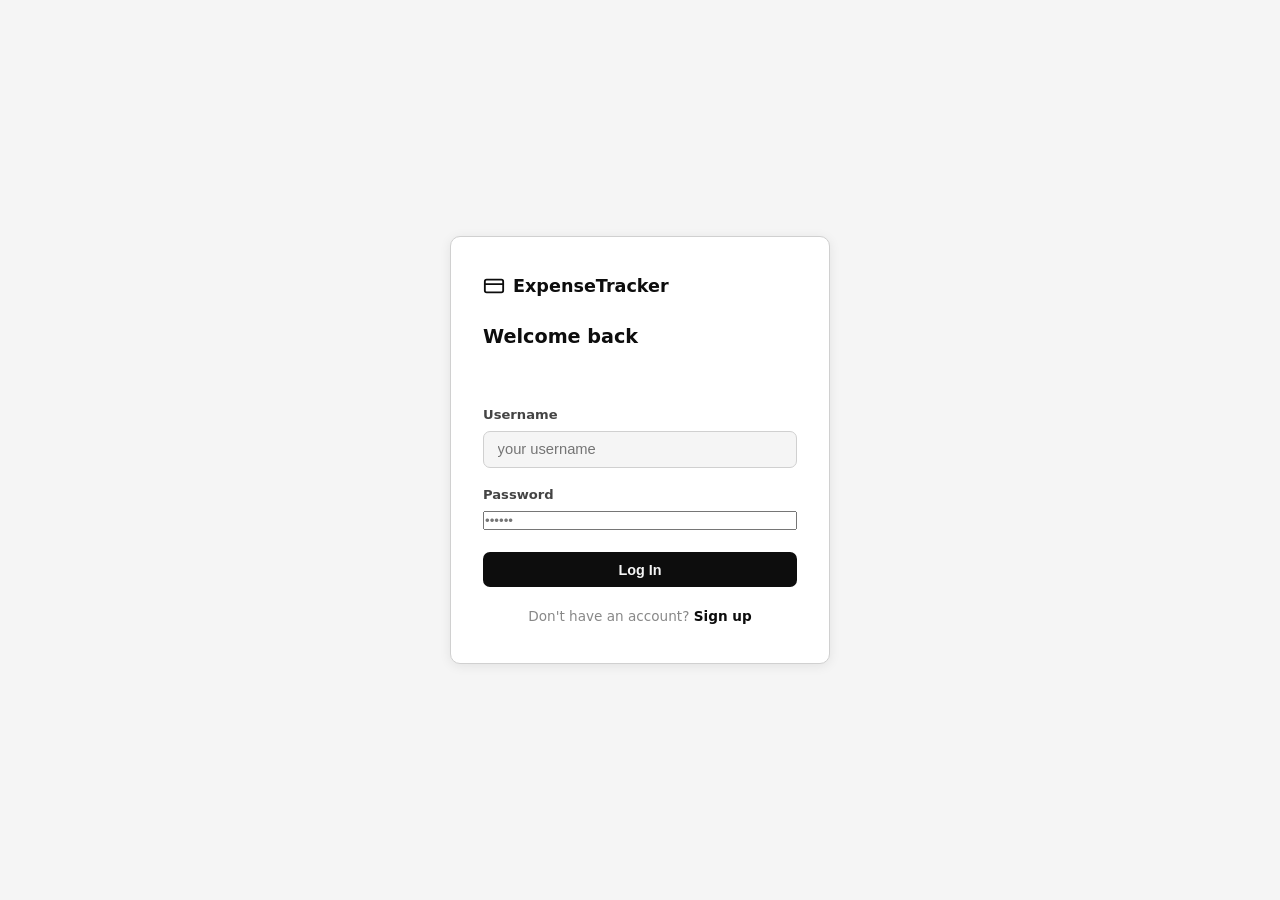
<file: templates/login.html>
<!DOCTYPE html>
<html lang="en">
<head>
  <meta charset="UTF-8" />
  <meta name="viewport" content="width=device-width, initial-scale=1.0" />
  <title>Login – ExpenseTracker</title>
  <link rel="stylesheet" href="/static/css/style.css" />
</head>
<body class="auth-body">
  <div class="auth-card">
    <div class="auth-brand">
      <svg width="22" height="22" viewBox="0 0 24 24" fill="none" stroke="currentColor" stroke-width="2" stroke-linecap="round" stroke-linejoin="round">
        <rect x="2" y="5" width="20" height="14" rx="2"/><line x1="2" y1="10" x2="22" y2="10"/>
      </svg>
      ExpenseTracker
    </div>
    <h2 class="auth-title">Welcome back</h2>

    <div class="err auth-err" id="authErr"></div>

    <form id="authForm" novalidate>
      <div class="form-group">
        <label for="username">Username</label>
        <input type="text" id="username" placeholder="your username" autocomplete="username" />
      </div>
      <div class="form-group">
        <label for="password">Password</label>
        <input type="password" id="password" placeholder="••••••" autocomplete="current-password" />
      </div>
      <button type="submit" class="btn btn-primary btn-full">Log In</button>
    </form>

    <p class="auth-switch">Don't have an account? <a href="/signup">Sign up</a></p>
  </div>

  <script>
    document.getElementById("authForm").addEventListener("submit", async (e) => {
      e.preventDefault();
      const err = document.getElementById("authErr");
      err.textContent = "";
      const res = await fetch("/login", {
        method: "POST",
        headers: { "Content-Type": "application/json" },
        body: JSON.stringify({
          username: document.getElementById("username").value.trim(),
          password: document.getElementById("password").value
        })
      });
      if (res.ok) { window.location.href = "/"; }
      else { const d = await res.json(); err.textContent = d.error; }
    });
  </script>
</body>
</html>
</file>
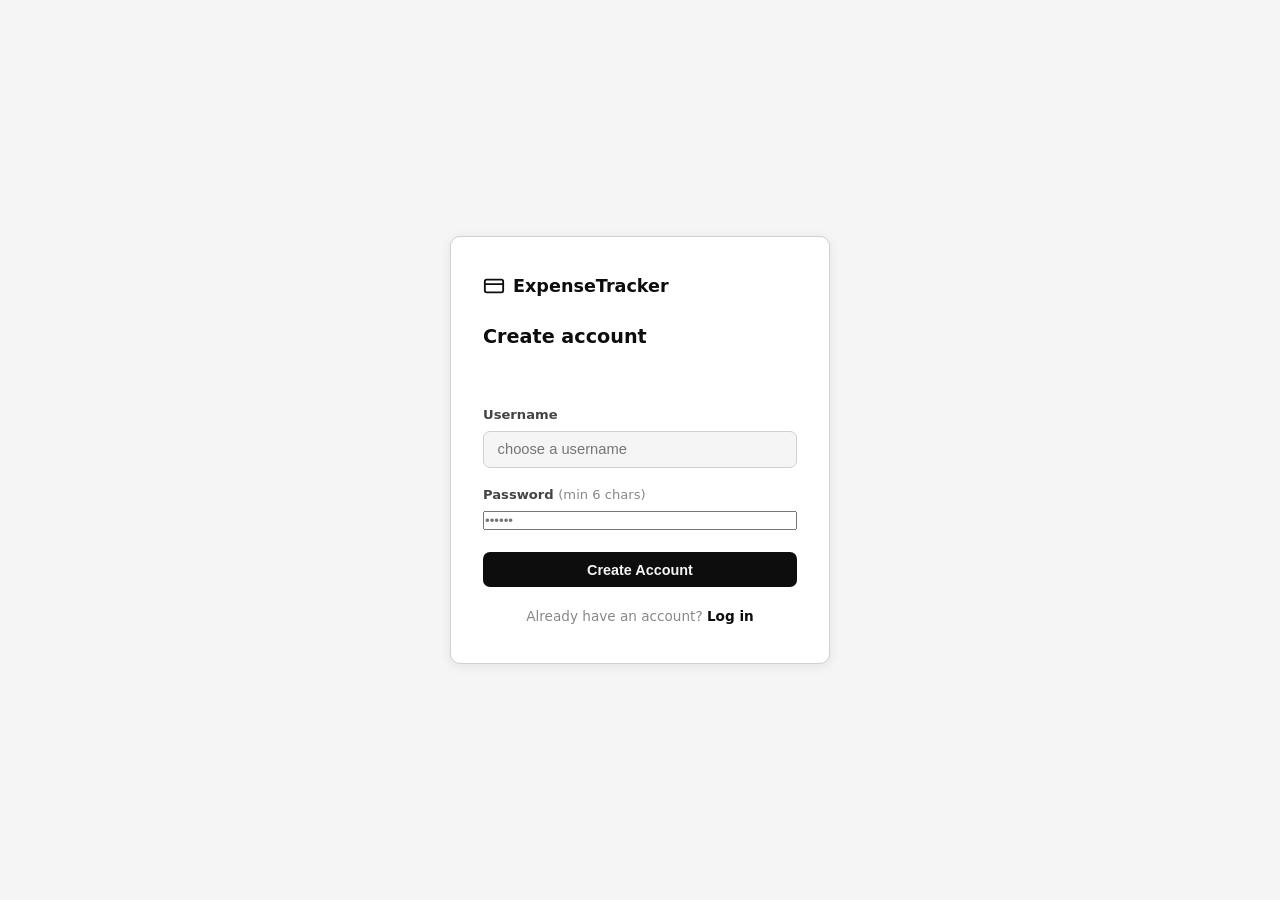
<file: templates/signup.html>
<!DOCTYPE html>
<html lang="en">
<head>
  <meta charset="UTF-8" />
  <meta name="viewport" content="width=device-width, initial-scale=1.0" />
  <title>Sign Up – ExpenseTracker</title>
  <link rel="stylesheet" href="/static/css/style.css" />
</head>
<body class="auth-body">
  <div class="auth-card">
    <div class="auth-brand">
      <svg width="22" height="22" viewBox="0 0 24 24" fill="none" stroke="currentColor" stroke-width="2" stroke-linecap="round" stroke-linejoin="round">
        <rect x="2" y="5" width="20" height="14" rx="2"/><line x1="2" y1="10" x2="22" y2="10"/>
      </svg>
      ExpenseTracker
    </div>
    <h2 class="auth-title">Create account</h2>

    <div class="err auth-err" id="authErr"></div>

    <form id="authForm" novalidate>
      <div class="form-group">
        <label for="username">Username</label>
        <input type="text" id="username" placeholder="choose a username" autocomplete="username" />
      </div>
      <div class="form-group">
        <label for="password">Password <span style="font-weight:400;color:#888">(min 6 chars)</span></label>
        <input type="password" id="password" placeholder="••••••" autocomplete="new-password" />
      </div>
      <button type="submit" class="btn btn-primary btn-full">Create Account</button>
    </form>

    <p class="auth-switch">Already have an account? <a href="/login">Log in</a></p>
  </div>

  <script>
    document.getElementById("authForm").addEventListener("submit", async (e) => {
      e.preventDefault();
      const err = document.getElementById("authErr");
      err.textContent = "";
      const res = await fetch("/signup", {
        method: "POST",
        headers: { "Content-Type": "application/json" },
        body: JSON.stringify({
          username: document.getElementById("username").value.trim(),
          password: document.getElementById("password").value
        })
      });
      if (res.ok) { window.location.href = "/"; }
      else { const d = await res.json(); err.textContent = d.error; }
    });
  </script>
</body>
</html>
</file>
<file: static/css/style.css>
*, *::before, *::after { box-sizing: border-box; margin: 0; padding: 0; }

:root {
  --black:  #0d0d0d;
  --white:  #f5f5f5;
  --gray:   #888;
  --light:  #e8e8e8;
  --border: #d0d0d0;
  --radius: 10px;
  --shadow: 0 2px 12px rgba(0,0,0,0.08);
  --trans:  0.25s ease;
}

html { scroll-behavior: smooth; }

body {
  font-family: 'Segoe UI', system-ui, sans-serif;
  background: var(--white);
  color: var(--black);
  font-size: 15px;
  line-height: 1.6;
}


.navbar {
  position: sticky; top: 0; z-index: 100;
  display: flex; align-items: center; justify-content: space-between;
  padding: 0 2rem;
  height: 58px;
  background: var(--black);
  color: var(--white);
}

.nav-brand {
  font-size: 1.1rem; font-weight: 700; letter-spacing: .5px;
  display: flex; align-items: center; gap: .5rem;
}

.nav-links {
  display: flex; gap: 1.8rem; list-style: none;
}
.nav-links a {
  color: #ccc; text-decoration: none; font-size: .9rem;
  transition: color var(--trans);
}
.nav-links a:hover { color: var(--white); }

.nav-toggle {
  display: none;
  background: none; border: none; color: var(--white);
  cursor: pointer; padding: 4px; line-height: 0;
}


.toast {
  position: fixed; bottom: 1.5rem; right: 1.5rem; z-index: 999;
  padding: .7rem 1.3rem;
  border-radius: var(--radius);
  font-size: .88rem; font-weight: 500;
  opacity: 0; pointer-events: none;
  transform: translateY(10px);
  transition: opacity .3s, transform .3s;
}
.toast.show { opacity: 1; pointer-events: auto; transform: translateY(0); }
.toast.success { background: var(--black); color: var(--white); }
.toast.error   { background: #c0392b;      color: var(--white); }


.container { max-width: 900px; margin: 0 auto; padding: 2rem 1.2rem 3rem; }


.section { margin-bottom: 3rem; }
.section-title {
  font-size: 1.25rem; font-weight: 700;
  margin-bottom: 1.2rem;
  padding-bottom: .4rem;
  border-bottom: 2px solid var(--black);
}


.fade-in { animation: fadeUp .5s ease both; }
@keyframes fadeUp {
  from { opacity: 0; transform: translateY(18px); }
  to   { opacity: 1; transform: translateY(0); }
}


.cards-grid {
  display: grid;
  grid-template-columns: repeat(auto-fit, minmax(180px, 1fr));
  gap: 1rem;
  margin-bottom: 1.8rem;
}

.card {
  background: var(--black); color: var(--white);
  border-radius: var(--radius);
  padding: 1.3rem 1.5rem;
  display: flex; flex-direction: column; gap: .3rem;
  box-shadow: var(--shadow);
  transition: transform var(--trans), box-shadow var(--trans);
}
.card:hover { transform: translateY(-3px); box-shadow: 0 6px 20px rgba(0,0,0,0.15); }

.card-label { font-size: .78rem; color: #aaa; text-transform: uppercase; letter-spacing: .8px; }
.card-value { font-size: 1.6rem; font-weight: 700; }


.chart-box {
  background: #fff; border: 1px solid var(--border);
  border-radius: var(--radius); padding: 1.5rem;
  box-shadow: var(--shadow);
}
.chart-title { font-size: .95rem; font-weight: 600; margin-bottom: 1rem; color: var(--gray); }
#categoryChart { max-height: 260px; }


.expense-form {
  background: #fff; border: 1px solid var(--border);
  border-radius: var(--radius); padding: 1.8rem;
  box-shadow: var(--shadow);
}

.form-group { display: flex; flex-direction: column; gap: .35rem; margin-bottom: 1rem; }
.form-row   { display: grid; grid-template-columns: 1fr 1fr; gap: 1rem; }

label { font-size: .82rem; font-weight: 600; color: #444; }

input[type="text"],
input[type="number"],
input[type="date"],
select {
  padding: .6rem .85rem;
  border: 1px solid var(--border);
  border-radius: 7px;
  font-size: .92rem;
  background: var(--white);
  color: var(--black);
  transition: border-color var(--trans), box-shadow var(--trans);
  outline: none;
}
input:focus, select:focus {
  border-color: var(--black);
  box-shadow: 0 0 0 3px rgba(0,0,0,0.07);
}

.err { font-size: .78rem; color: #c0392b; min-height: 1rem; }

.form-actions { display: flex; gap: .8rem; margin-top: .5rem; }


.btn {
  padding: .6rem 1.4rem;
  border: none; border-radius: 7px;
  font-size: .9rem; font-weight: 600;
  cursor: pointer;
  display: inline-flex; align-items: center; gap: .4rem;
  transition: background var(--trans), transform var(--trans), box-shadow var(--trans);
}
.btn:active { transform: scale(.97); }

.btn-primary { background: var(--black); color: var(--white); }
.btn-primary:hover { background: #333; box-shadow: 0 4px 12px rgba(0,0,0,0.2); }

.btn-ghost {
  background: transparent; color: var(--black);
  border: 1.5px solid var(--border);
}
.btn-ghost:hover { background: var(--light); }

.btn-sm { padding: .3rem .75rem; font-size: .8rem; border-radius: 6px; }
.btn-edit   { background: var(--black); color: var(--white); }
.btn-edit:hover { background: #333; }
.btn-delete { background: transparent; color: #c0392b; border: 1.5px solid #c0392b; }
.btn-delete:hover { background: #c0392b; color: #fff; }


.controls {
  display: flex; flex-wrap: wrap; gap: .7rem;
  margin-bottom: 1rem;
}


.search-wrapper {
  position: relative; flex: 1; min-width: 180px;
}
.search-icon {
  position: absolute; left: .75rem; top: 50%;
  transform: translateY(-50%);
  color: var(--gray); pointer-events: none;
}
.search-wrapper .search-input { width: 100%; padding-left: 2.2rem; }

.filter-select { min-width: 130px; }


.table-wrapper {
  overflow-x: auto;
  border: 1px solid var(--border);
  border-radius: var(--radius);
  box-shadow: var(--shadow);
}

.expense-table {
  width: 100%; border-collapse: collapse;
  background: #fff;
}
.expense-table th {
  background: var(--black); color: var(--white);
  padding: .75rem 1rem; text-align: left;
  font-size: .82rem; text-transform: uppercase; letter-spacing: .6px;
}
.expense-table td {
  padding: .75rem 1rem;
  border-bottom: 1px solid var(--light);
  font-size: .9rem;
  vertical-align: middle;
}
.expense-table tbody tr { transition: background var(--trans); animation: rowIn .3s ease both; }
.expense-table tbody tr:hover { background: #fafafa; }
.expense-table tbody tr:last-child td { border-bottom: none; }

@keyframes rowIn {
  from { opacity: 0; transform: translateX(-8px); }
  to   { opacity: 1; transform: translateX(0); }
}

.badge {
  display: inline-block;
  padding: .2rem .65rem;
  border-radius: 20px;
  font-size: .75rem; font-weight: 600;
  background: var(--light); color: var(--black);
  border: 1px solid var(--border);
}

.actions-cell { display: flex; gap: .5rem; }

.empty-msg {
  text-align: center; padding: 2rem;
  color: var(--gray); font-size: .9rem;
}

/* ── Footer ───────────────────────────────────────────────────── */
.footer {
  text-align: center;
  padding: 1.2rem;
  font-size: .82rem;
  color: var(--gray);
  border-top: 1px solid var(--border);
}

/* ── Responsive ───────────────────────────────────────────────── */
@media (max-width: 600px) {
  .nav-links {
    display: none; flex-direction: column;
    position: absolute; top: 58px; left: 0; right: 0;
    background: var(--black); padding: 1rem 2rem; gap: 1rem;
  }
  .nav-links.open { display: flex; }
  .nav-toggle { display: block; }

  .form-row { grid-template-columns: 1fr; }
  .cards-grid { grid-template-columns: 1fr 1fr; }
  .controls { flex-direction: column; }
  .search-wrapper, .filter-select { width: 100%; }
}

/* ── Auth pages ───────────────────────────────────────────────── */
.auth-body {
  display: flex; align-items: center; justify-content: center;
  min-height: 100vh; background: var(--white);
}

.auth-card {
  width: 100%; max-width: 380px;
  background: #fff; border: 1px solid var(--border);
  border-radius: var(--radius); padding: 2.2rem 2rem;
  box-shadow: var(--shadow);
}

.auth-brand {
  display: flex; align-items: center; gap: .5rem;
  font-size: 1.1rem; font-weight: 700; margin-bottom: 1.4rem;
}

.auth-title {
  font-size: 1.2rem; font-weight: 700; margin-bottom: 1.2rem;
}

.auth-err {
  min-height: 1.2rem; margin-bottom: .8rem;
  font-size: .85rem; color: #c0392b;
}

.btn-full { width: 100%; justify-content: center; margin-top: .4rem; }

.auth-switch {
  text-align: center; margin-top: 1.2rem;
  font-size: .85rem; color: var(--gray);
}
.auth-switch a { color: var(--black); font-weight: 600; text-decoration: none; }
.auth-switch a:hover { text-decoration: underline; }

/* ── Nav user / logout ────────────────────────────────────────── */
.nav-user {
  font-size: .85rem; color: #aaa; list-style: none;
  display: flex; align-items: center;
}

.nav-logout {
  font-size: .85rem !important;
  color: #ff6b6b !important;
}
.nav-logout:hover { color: #fff !important; }
</file>
